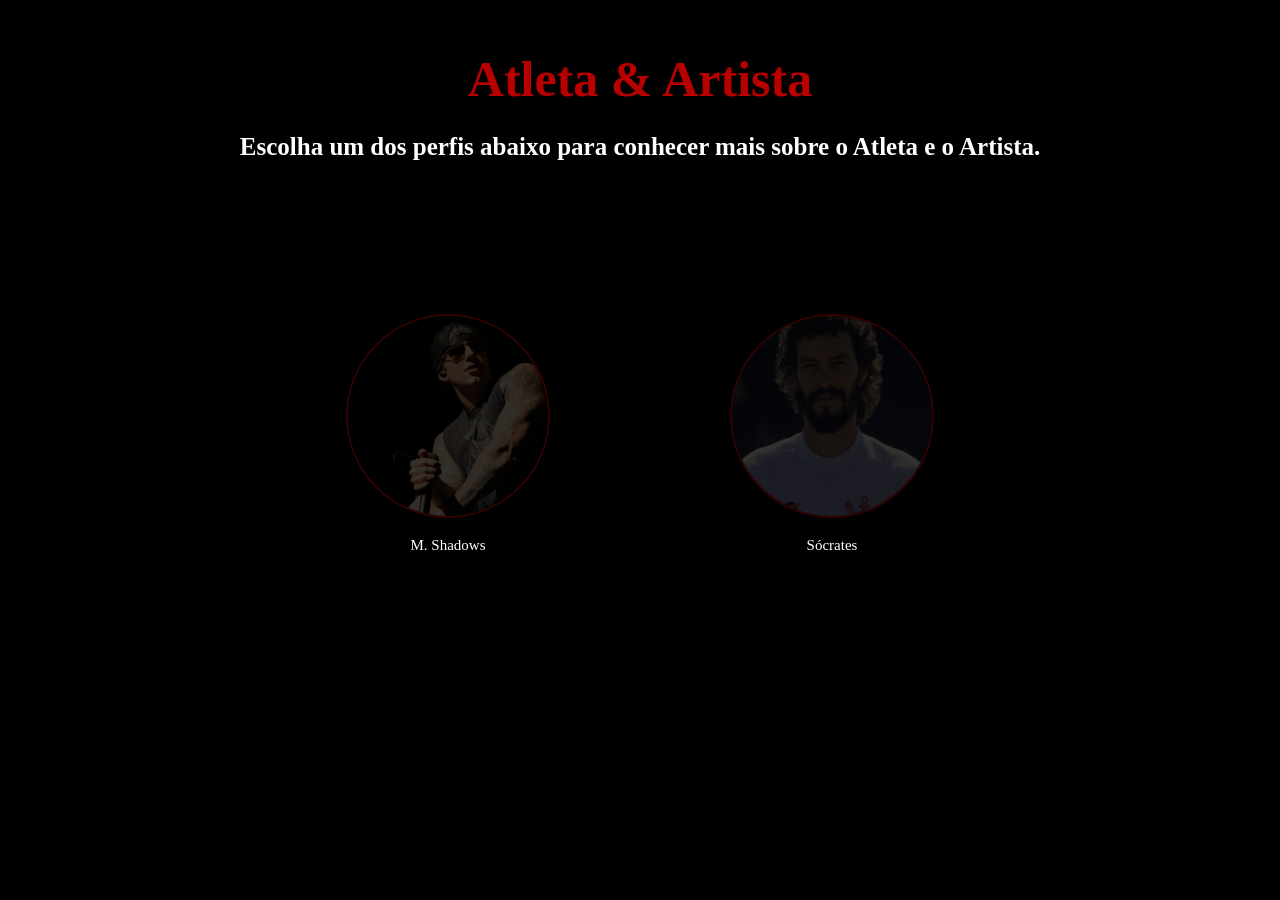
<file: site/index.html>
<!DOCTYPE html>
<html lang="pt-BR">
    <head>
        <meta charset="UTF-8">
        <meta name="viewport" content="width=device-width, initial-scale=1.0">
        <link rel="stylesheet" href="css/styles.css">
        <link rel="icon" href="file/img/icons/home.png">
        <script src="js/scripts.js"></script>
        <title>Home</title>
    </head>
    <body>
        <div id="main">
            <div id="top">
                <p id="title">Atleta & Artista</p>
                <p id="sub">Escolha um dos perfis abaixo para conhecer mais sobre o Atleta e o Artista.</p>
            </div>

            <div id="content">
                <div class="images">
                    <a href="view/m_shadow.html">
                        <img src="file/img/index/m_shadows.jpg" title="M. Shadows">
                        <p> M. Shadows </p>
                    </a>
                </div>
                <div class="images">
                    <a href="view/socrates.html">
                        <img src="file/img/index/socrates.webp" title="Sócrates">
                        <p> Sócrates</p>
                    </a>
                </div>
            </div>
        </div>
    </body>
</html>
</file>
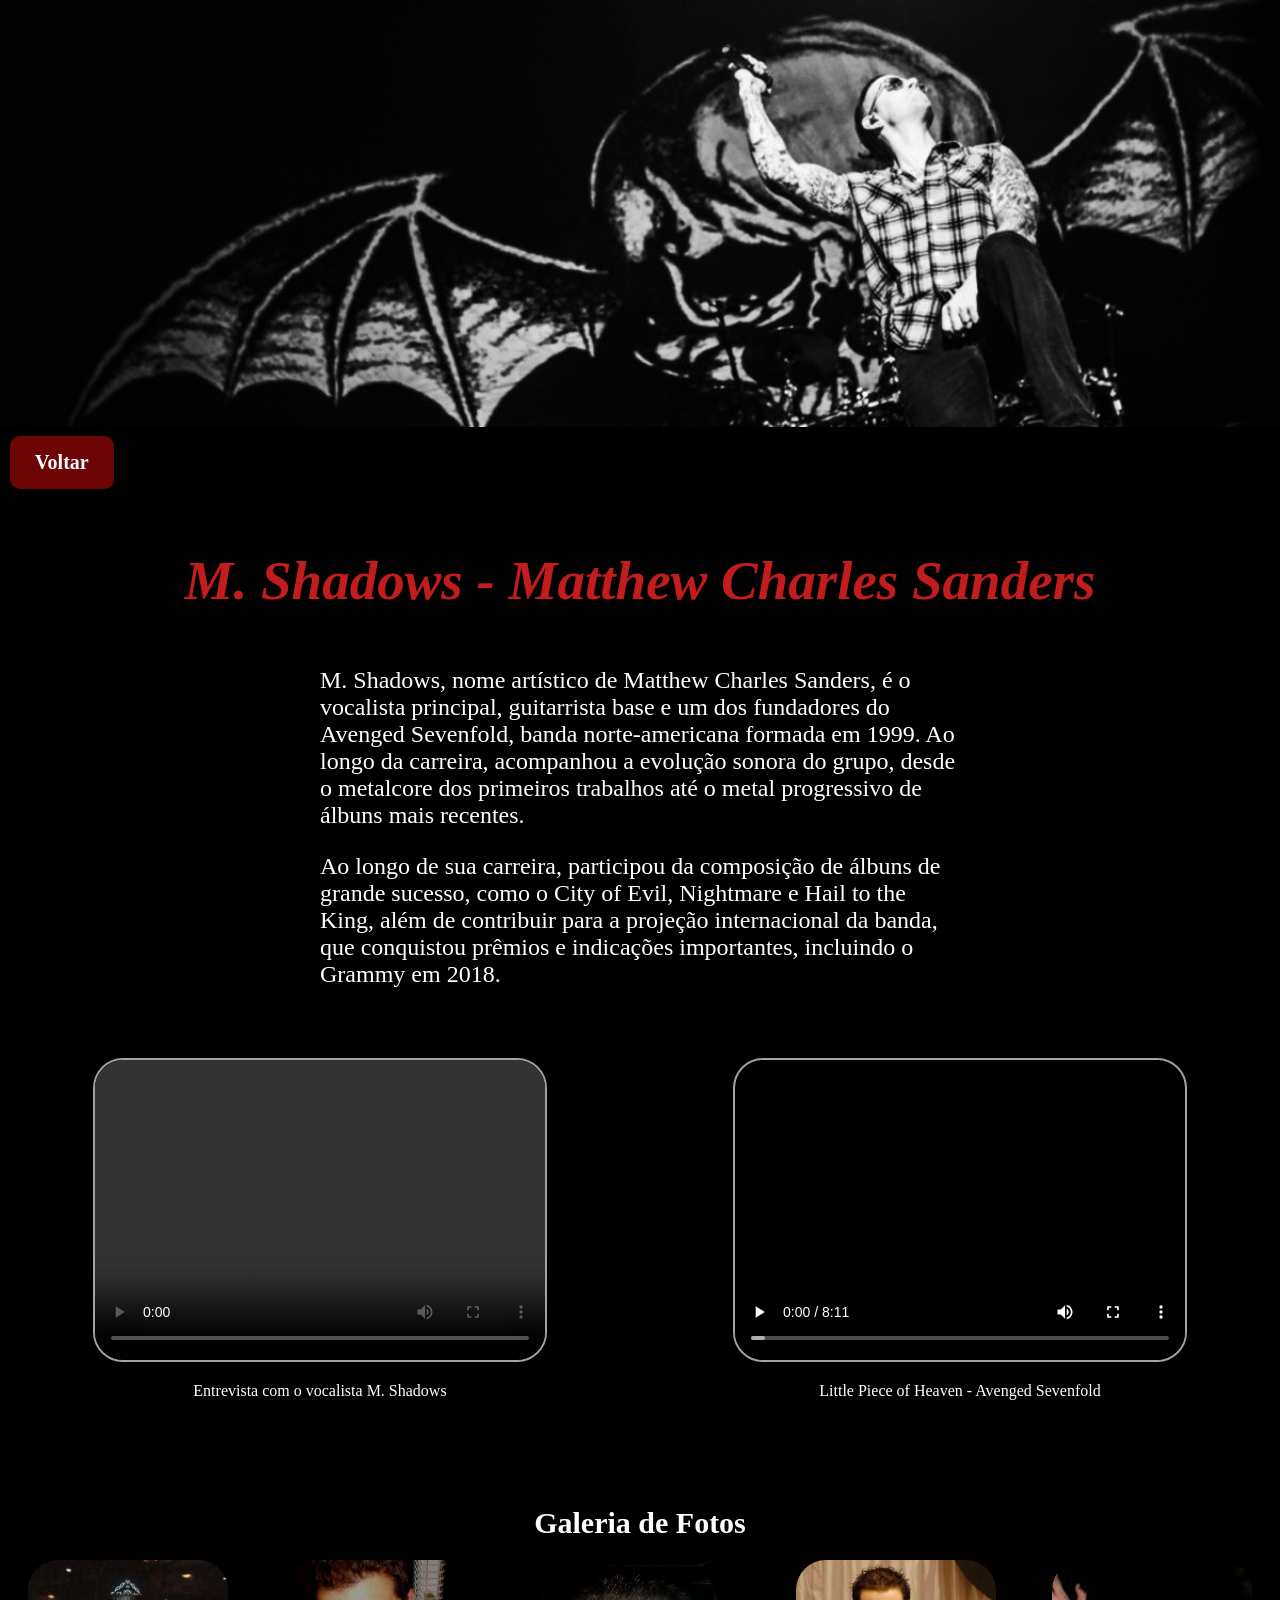
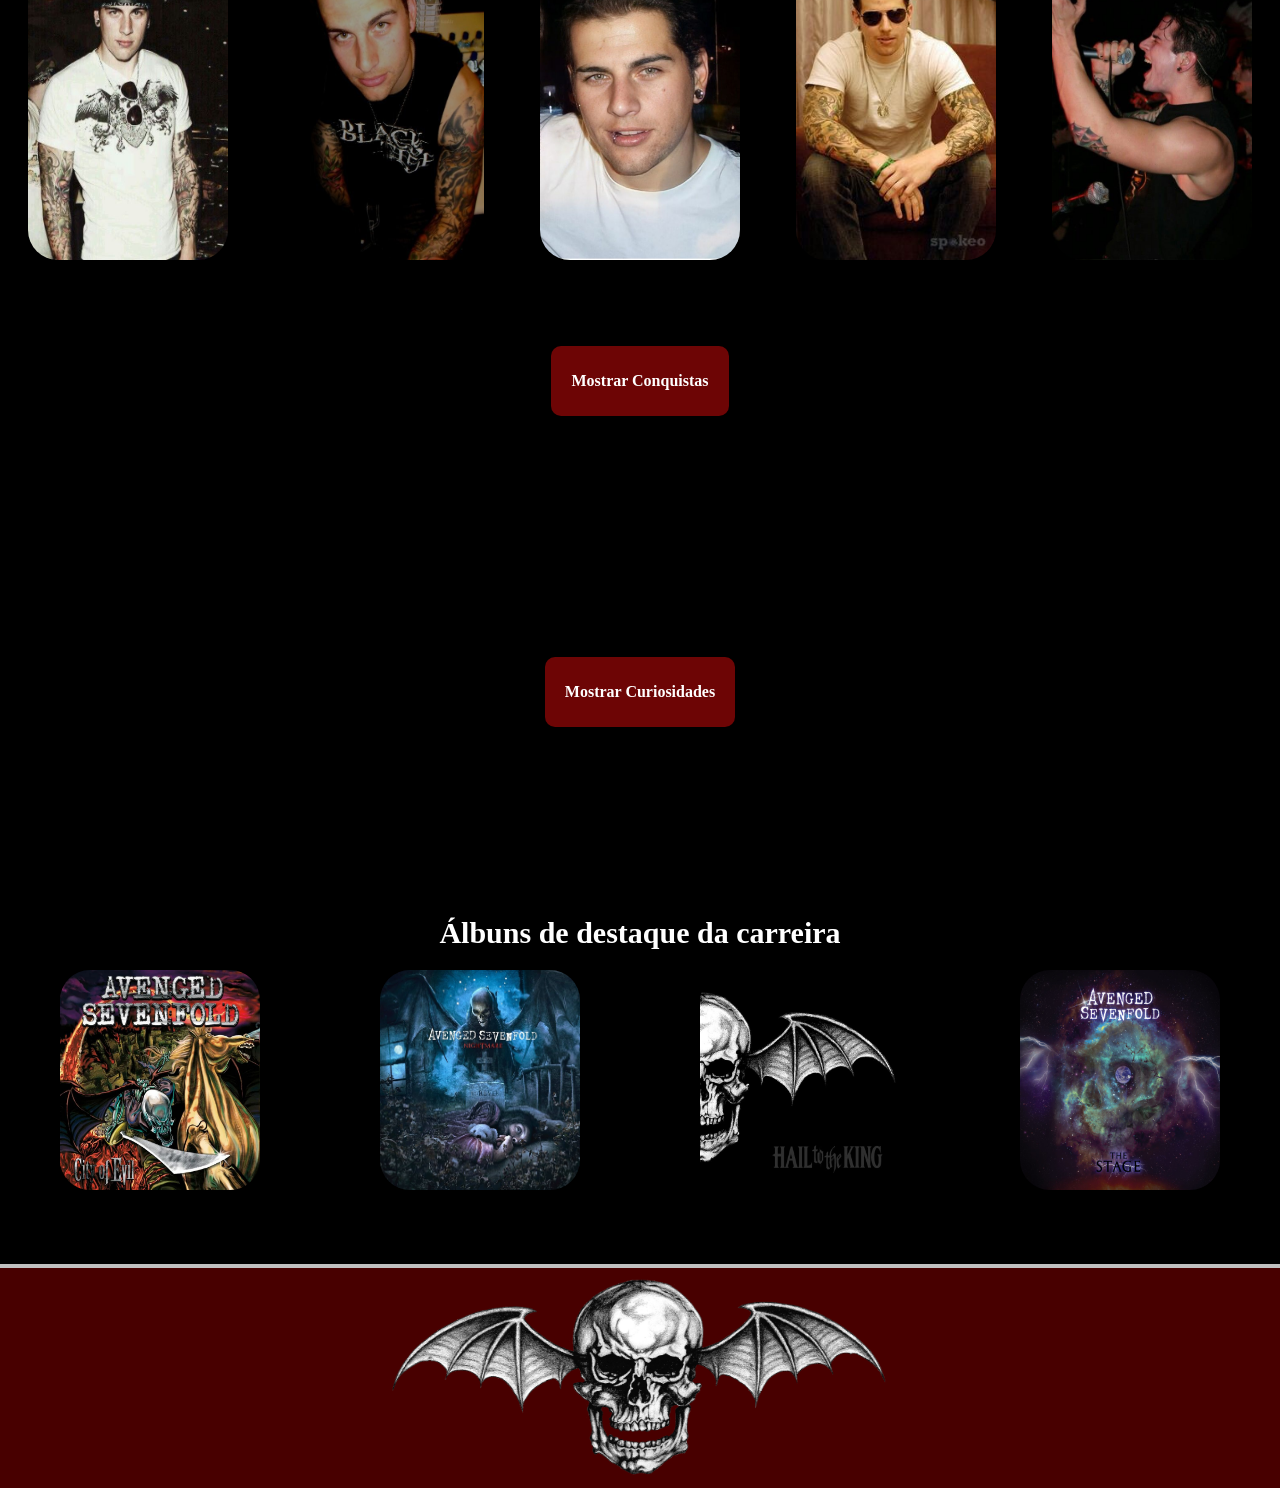
<file: site/view/m_shadow.html>
<!DOCTYPE html>
<html lang="pt-BR">
    <head>
        <meta charset="UTF-8">
        <meta name="viewport" content="width=device-width, initial-scale=1.0">
        <link rel="icon" href="../file/img/icons/avenged.png">
        <link rel="stylesheet" href="../css/styles.css">
        <script src="../js/scripts.js"></script>
        <title>M. Shadows</title>
    </head>
    <body>
        <div id="master">
            <div id="header">
             <img src="../file/img/m.shadows/fundo.jpg" width=100% height=100% alt="Background">
            </div>

            <div id="top">
                <a href="../index.html">
                    Voltar
                </a>
            </div>

            <div id="content">
                <div id="char">
                    <div id="name">
                        <p>M. Shadows - Matthew Charles Sanders</p>
                    </div>

                    <div id="bio">
                        <p>M. Shadows, nome artístico de Matthew Charles Sanders, é o vocalista principal, guitarrista base e um dos fundadores do Avenged Sevenfold, banda norte-americana formada em 1999. Ao longo da carreira, acompanhou a evolução sonora do grupo, desde o metalcore dos primeiros trabalhos até o metal progressivo de álbuns mais recentes.</p>
                        <p>Ao longo de sua carreira, participou da composição de álbuns de grande sucesso, como o City of Evil, Nightmare e Hail to the King, além de contribuir para a projeção internacional da banda, que conquistou prêmios e indicações importantes, incluindo o Grammy em 2018.</p>
                    </div>
                </div>

                <div id="videos">
                    <div class="video">
                        <video controls>
                            <source src="../file/video/m_shadow/Entrevista.mp4" type="video/mp4">
                        </video>
                        <p>Entrevista com o vocalista M. Shadows</p>
                    </div>
                    <div class="video">
                        <video controls>
                            <source src="../file/video/m_shadow/Musica.webm" type="video/mp4">
                        </video>
                        <p> Little Piece of Heaven - Avenged Sevenfold </p>
                    </div>
                </div>

                <div id="photos">
                    <p>Galeria de Fotos</p>
                    <div id="galery">
                        <img src="../file/img/m.shadows/photo_1.jpg" alt="Foto 1">
                        <img src="../file/img/m.shadows/photo_2.jpg" alt="Foto 2">
                        <img src="../file/img/m.shadows/photo_3.jpg" alt="Foto 3">
                        <img src="../file/img/m.shadows/photo_4.jpg" alt="Foto 4">
                        <img src="../file/img/m.shadows/photo_5.jpg" alt="Foto 5">            
                    </div>     
                </div>

                <div id="conquest">
                    <button onclick="seeConquest()">
                        <p id="title_conq">Mostrar Conquistas</p>
                    </button>

                    <ul id="conquistas">
                        <li>
                            Indicação ao Grammy Melhor Canção de Rock em 2018 pela participação na composição do álbum The Stage.
                        </li>
                        <li>
                            Integrou a banda vencedora da categoria Best New Artist no MTV Video Music Awards de 2006.
                        </li>
                        <li>
                            Sucesso comercial na participação de álbuns de grande repercussão, como City of Evil (2005), Nightmare (2010) e Hail to The King (2013).
                        </li>
                        <li>
                            Apresentou-se com a banda em eventos internacionais de destaque, incluindo o Rock in Rio, juntando um público maior que 50 mil pessoas.
                        </li>
                    </ul>
                </div>

                <div id="curiosidades">
                    <button onclick="seeCuriosidades()">
                        <p id="title_cur">Mostrar Curiosidades</p>
                    </button>

                    <ul id="cur">
                        <li>M. Shadows nasceu em 31 de julho de 1981 em Huntington Beach, Califórnia</li>
                        <li>É casado com sua amiga de infância Valary DiBenedetto desde 17 de outubro de 2009</li>
                        <li>Houve boatos de que ele rasgou uma corda vocal ao mudar do metalcore para o rock melódico no álbum City of Evil</li>
                        <li>Matt tem uma grande cicatriz no peito resultado de uma garrafa de cerveja quebrada que o acertou durante uma briga de bar</li>
                    </ul>
                </div>
            </div>

            <div id="info">
                 <p>Álbuns de destaque da carreira</p>
                <div class="img">
                    <a href="https://pt.wikipedia.org/wiki/City_of_Evil" target="_blank">
                        <img src="../file/img/m.shadows/albuns/album_1.jpg" alt="City of Evil">
                    </a>
                    
                    <a href="https://pt.wikipedia.org/wiki/Nightmare_(%C3%A1lbum)" target="_blank">
                        <img src="../file/img/m.shadows/albuns/album_2.jpg" alt="Nightmare">
                    </a>

                    <a href="https://pt.wikipedia.org/wiki/Hail_to_the_King_(%C3%A1lbum)" target="_blank">
                        <img src="../file/img/m.shadows/albuns/album_3.jpg" alt="Hail to The King">
                    </a>

                    <a href="https://pt.wikipedia.org/wiki/The_Stage_(%C3%A1lbum)" target="_blank">
                        <img src="../file/img/m.shadows/albuns/album_4.jpg" alt="The Stage">
                    </a>

                </div>
            </div>

            <div id="footer">
                <img src="../file/img/m.shadows/deathbat.png" id="deathbat">
            </div>
        </div>
    </body>
</html>
</file>
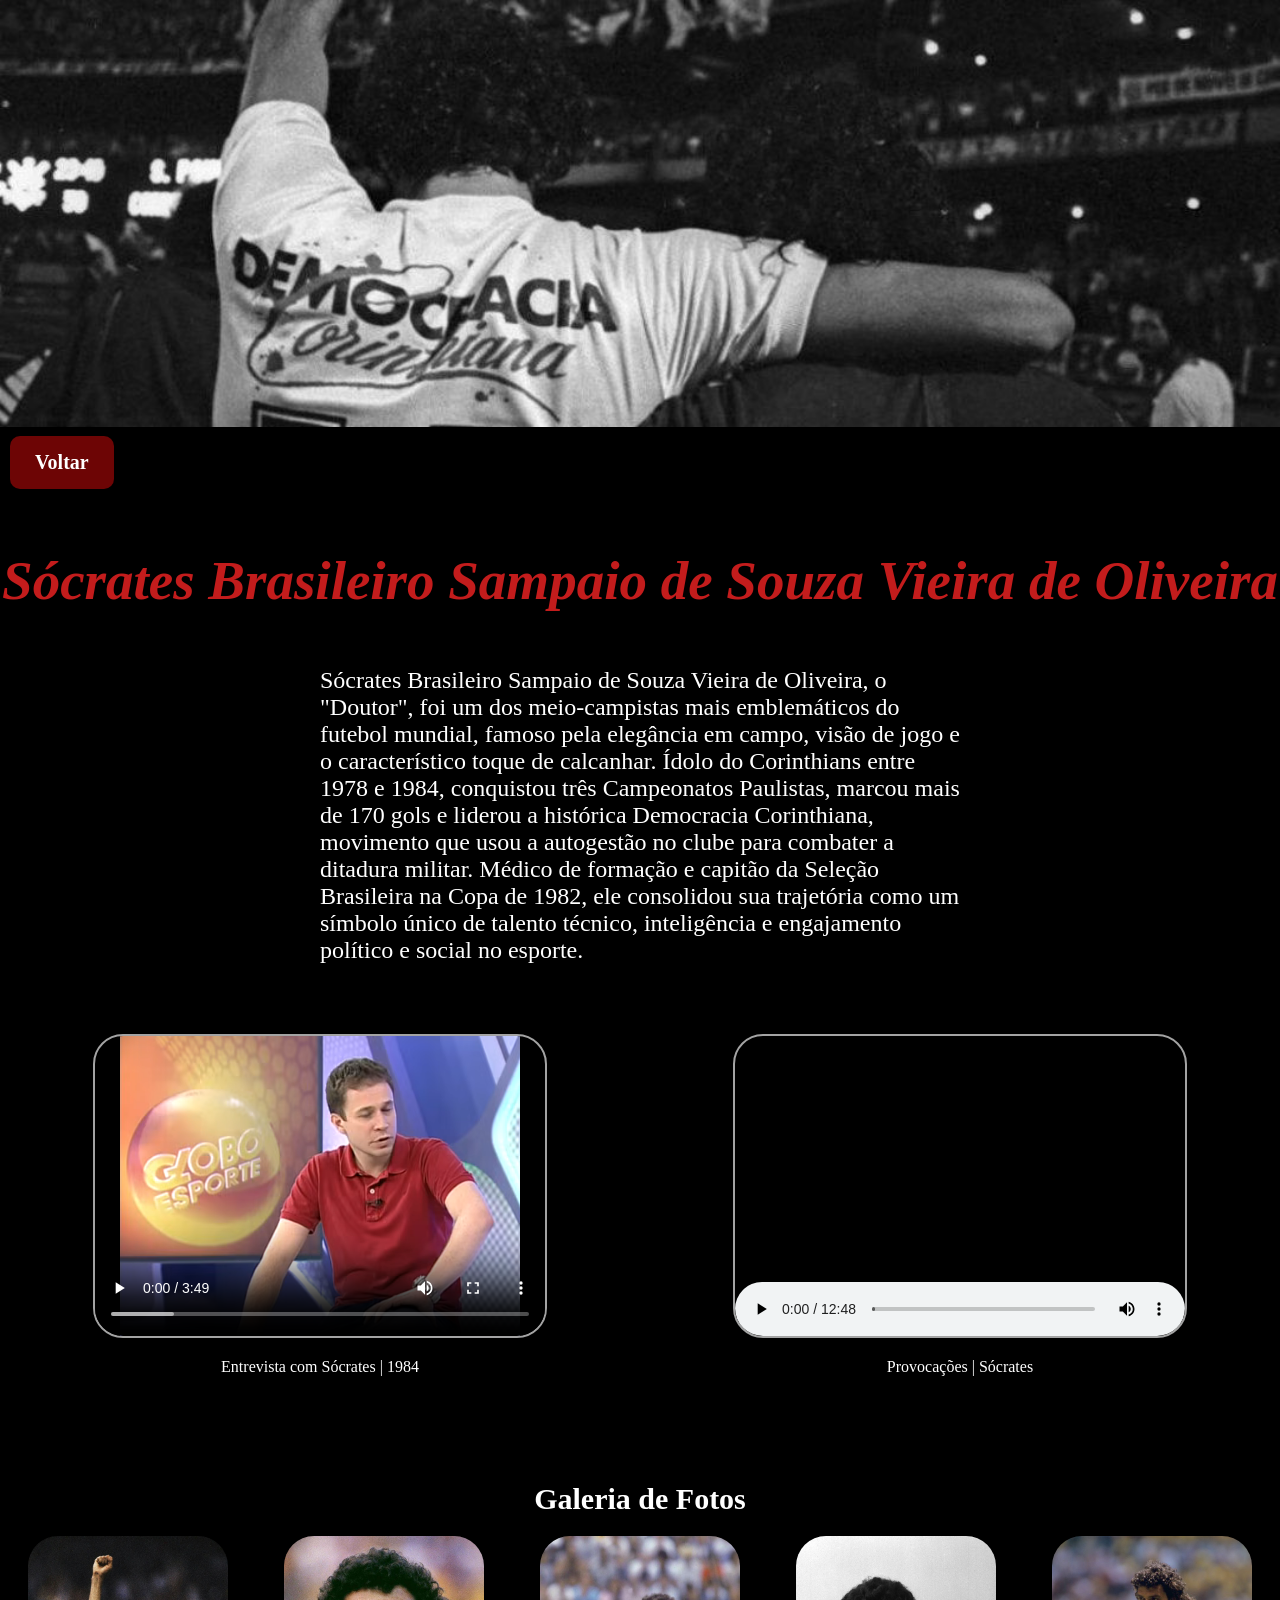
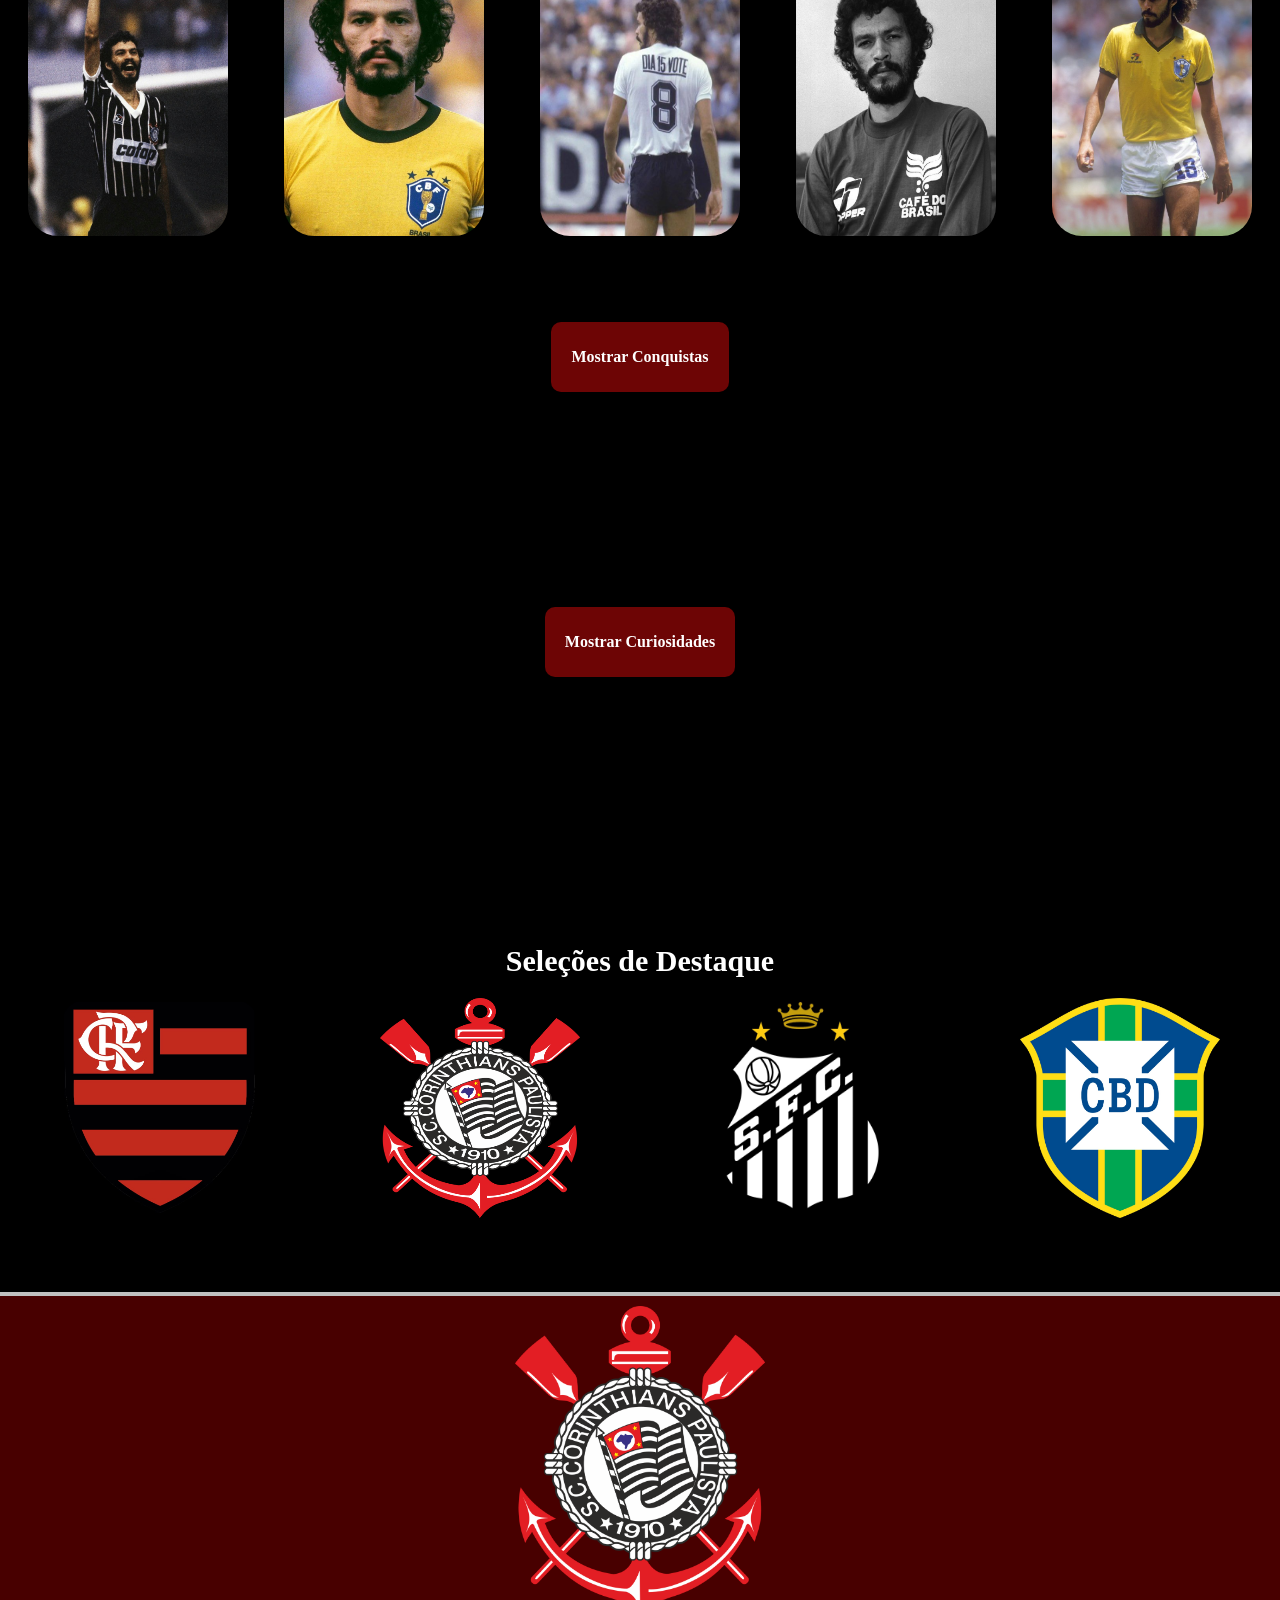
<file: site/view/socrates.html>
<!DOCTYPE html>
<html lang="pt-BR">
    <head>
        <meta charset="UTF-8">
        <meta name="viewport" content="width=device-width, initial-scale=1.0">
        <link rel="icon" href="../file/img/icons/corinthians.png">
        <link rel="stylesheet" href="../css/styles.css">
        <script src="../js/scripts.js"></script>
        <title>Sócrates</title>
    </head>
    <body>
        <div id="master">
            <div id="header">
             <img src="../file/img/socrates/fundo.jpg" width=100% height=100% alt="Background">
            </div>

            <div id="top">
                <a href="../index.html">
                    Voltar
                </a>
            </div>

            <div id="content">
                <div id="char">
                    <p id="name">
                    Sócrates Brasileiro Sampaio de Souza Vieira de Oliveira
                    </p>

                    <p id="bio">
                        Sócrates Brasileiro Sampaio de Souza Vieira de Oliveira, o "Doutor", foi um dos meio-campistas mais emblemáticos do futebol mundial, famoso pela elegância em campo, visão de jogo e o característico toque de calcanhar. Ídolo do Corinthians entre 1978 e 1984, conquistou três Campeonatos Paulistas, marcou mais de 170 gols e liderou a histórica Democracia Corinthiana, movimento que usou a autogestão no clube para combater a ditadura militar. Médico de formação e capitão da Seleção Brasileira na Copa de 1982, ele consolidou sua trajetória como um símbolo único de talento técnico, inteligência e engajamento político e social no esporte.
                    </p>
                </div>

                <div id="videos">
                    <div class="video">
                        <video controls>
                        <source src="../file/video/socrates/entrevista.webm" type="video/mp4">
                    </video>
                        <p>Entrevista com Sócrates | 1984</p>
                    </div>
                    <div class="video">
                        <video controls>
                            <source src="../file/video/socrates/provocações.mkv" type="video/mp4">
                        </video>
                        <p>Provocações | Sócrates</p>
                    </div>
                </div>

                 <div id="photos">
                    <p>Galeria de Fotos</p>
                    <div id="galery">
                        <img src="../file/img/socrates/photo_1.jpg" alt="Foto 1">
                        <img src="../file/img/socrates/photo_2.jpg" alt="Foto 2">
                        <img src="../file/img/socrates/photo_3.jpg" alt="Foto 3">
                        <img src="../file/img/socrates/photo_4.jpg" alt="Foto 4">
                        <img src="../file/img/socrates/photo_5.jpg" alt="Foto 5">            
                    </div>     
                </div>

                <div id="conquest">
                    <button onclick="seeConquest()">
                        <p id="title_conq">Mostrar Conquistas</p>
                    </button>

                    <ul id="conquistas">
                        <li>
                            Campeão Paulista pelo Corinthians nos anos de 1979, 1982 e 1983.
                        </li>
                        <li>
                            Liderança e idealização da Democracia Corinthiana, movimento divisor de águas no futebol e na política nacional.
                        </li>
                        <li>
                            Capitão e protagonista da Seleção Brasileira na Copa do Mundo de 1982, considerada uma das equipes mais vistosas da história do futebol.
                        </li>
                        <li>
                            Eleito Futebolista Sul-Americano do Ano em 1983 e incluído na lista FIFA 100 dos melhores jogadores vivos da história.
                        </li>
                    </ul>
                </div>

                <div id="curiosidades">
                    <button onclick="seeCuriosidades()">
                        <p id="title_cur">Mostrar Curiosidades</p>
                    </button>

                    <ul id="cur">
                        <li>Sócrates nasceu em 19 de fevereiro de 1954 em Belém, Pará, e recebeu esse nome porque seu pai era um leitor fervoroso de literatura e filosofia clássica</li>
                        <li>Foi casado três vezes, teve seis filhos e era irmão do também ex-jogador Raí, ídolo do São Paulo e campeão mundial em 1994</li>
                        <li>Ficou conhecido por executar pênaltis e passes sem dar impulso, usando apenas o calcanhar para surpreender os adversários e economizar desgaste físico</li>
                        <li>Conciliou a rotina de atleta profissional no Botafogo-SP com a faculdade de Medicina na USP de Ribeirão Preto, formando-se médico enquanto já jogava futebol de alto nível</li>
                    </ul>
                </div>
            </div>

            <div id="info">
                <p>Seleções de Destaque</p>
                <div class="img">
                    <a href="https://pt.wikipedia.org/wiki/Clube_de_Regatas_do_Flamengo" target="_blank">
                        <img src="../file/img/socrates/brasoes/flamengo.jpeg" tittle="Flamengo">
                    </a>

                    <a href="https://pt.wikipedia.org/wiki/Sport_Club_Corinthians_Paulista" target="_blank">
                        <img src="../file/img/socrates/brasoes/corinthians.png" title="Corinthians">
                    </a>
                    
                    <a href="https://en.wikipedia.org/wiki/Santos_FC" target="_blank">
                        <img src="../file/img/socrates/brasoes/santos.jpeg" title="Santos">
                    </a>

                    <a href="https://pt.wikipedia.org/wiki/Confedera%C3%A7%C3%A3o_Brasileira_de_Desportos" target="_blank">
                        <img src="../file/img/socrates/brasoes/selecao.jpeg" title="Seleção Brasileira">
                    </a>
                    
                    
                </div>
            </div>

            <div id="footer">
                <img src="../file/img/socrates/footer_socrates.png" id="corinthians">
            </div>
        </div>
    </body>
</html>
</file>
<file: site/css/styles.css>
body {
    width: 100%;
    margin: 0;
    padding: 0;
    justify-content: center;
    font-family: open-sans;
    background-color: #000;
    color:#ffffff;
}

#main {
    width: 100%;
    height: 100vh;
    overflow: hidden;
}

#main #top {
    width: 100%;
}

#main #top #title {
    text-align: center;
    color: #b80000;
    font-weight: bolder;
    margin: 50px 0 20px 0;
    font-size: 50px;
}

#main #top #sub {
    text-align: center;
    font-weight: bold;
    font-size: 25px;
}

#main #content {
    display: flex;
    margin: 17vh 20vw;
}

#main #content .images {
    margin: 0 auto;
}

#main #content .images a {
    text-decoration: none;
}

#main #content .images a img {
    width: 200px;
    height: 200px;
    border: 2px solid #ff0707;
    border-radius: 180px;
    opacity: 0.2;
}

#main #content .images a:hover img {
    opacity: 1;
    border: 4px solid #b41111;
    width: 230px;
    height: 230px;
}

#main #content .images a p {
    text-align: center;
    color: #fff;
    font-size: 15px;
}

#main #content .images a:hover p {
    color: #e9d2d2;
    font-weight: bolder;
    font-size: 25px;
}

#master {
    width: 100%;
}

#master #top a {
    background-color: #ad0909a1;
    border: none;
    color: white;
    padding: 15px 25px;
    text-align: center;
    display: inline-block;
    font-size: 20px;
    margin: 5px 10px;
    cursor: pointer;
    border-radius: 10px;
    font-weight: bolder;
    font-family: montserrat;
    text-decoration: none;
}

#master #content {
    width: 100%;
    text-align: center;
}

#master #content #char {
    text-align: center;
}

#master #content #char #name {
    font-size: 55px;
    font-weight: bolder;
    font-family: montserrat;
    font-style: italic;
    color:#c31c1c
}

#master #content #char #bio {
    width: 50%;
    margin: 0 auto;
    text-align: left;
    font-size: 24px;
    margin-bottom: 70px;
}

#master #content #videos {
    display: flex;
}

#master #content #videos .video {
    margin: 0 auto;
}

#master #content #videos .video video {
    width:450px;
    height: 300px;
    border: 2px solid #a3a3a3;
    border-radius: 30px;
}

#master #content #photos {
    width: 100%;
    height: 350px;
    margin: 90px 0;
}

#master #content #photos p {
    font-size: 30px;
    font-weight: bolder;
    margin-bottom: 20px;
    text-align: center;
}

#master #content #photos #galery {
    width: 100%;
    display: flex;
}

#master #content #photos #galery img {
    border-radius: 30px;
    margin: 0 auto;
    width: 200px;
    height: 300px;
}

#master #content #photos #galery img:hover {
    border: 2px solid #ad0909a1;
    width: 230px;
    height: 330px;
}

#master #content #conquest button {
    background-color: #ad0909a1;
    border: none;
    color: white;
    padding: 10px 20px;
    text-align: center;
    text-decoration: none;
    font-size: 16px;
    cursor: pointer;
    border-radius: 10px;
    font-family: montserrat;
}

#master #content #conquest button #title_conq {
    font-weight: bolder;
}

#master #content #conquest #conquistas {
    visibility: hidden;
    font-size: 22px;
    text-align: left;
    margin: 15px 0 70px 40px;
}

#master #content #curiosidades {
    margin-bottom: 70px;
}

#master #content #curiosidades button {
    background-color: #ad0909a1;
    border: none;
    color: white;
    padding: 10px 20px;
    text-align: center;
    text-decoration: none;
    font-size: 16px;
    cursor: pointer;
    border-radius: 10px;
    font-family: montserrat;
}

#master #content #curiosidades button #title_cur {
    font-weight: bolder;
}

#master #content #curiosidades #cur {
    visibility: hidden;
    font-size: 22px;
    text-align: left;
    margin: 15px 0 70px 40px;
}

#master #info {
    margin-bottom: 70px;
    margin-top: 70px;
}


#master #info p {
    font-size: 30px;
    font-weight: bolder;
    margin-bottom: 20px;
    text-align: center;
}

#master #info .img {
    margin-bottom: 70px;
    border-radius: 30px;
    margin-left: 30px;
    display: flex;
    margin: 0 auto;
    display: flex;;
}


#master #info .img a {
    text-decoration: none;
    margin: 0 auto;
}


#master #info .img a img {
    border-radius: 30px;
    margin: 0 auto;
    width: 200px;
    height: 220px;
}

#master #info .img a img:hover {
    width: 210px;
    height: 230px;
}

#master #footer {
    width: 100%;
    padding: 10px 0;
    display: flex;
    border-top: 4px solid #c0c0c0;
    background-color: #480000;
}

#master #footer #deathbat {
    margin: 0 auto;
    width: 500px;
}

#master #footer #corinthians {
    margin: 0 auto;
    width: 250px;
}
</file>
